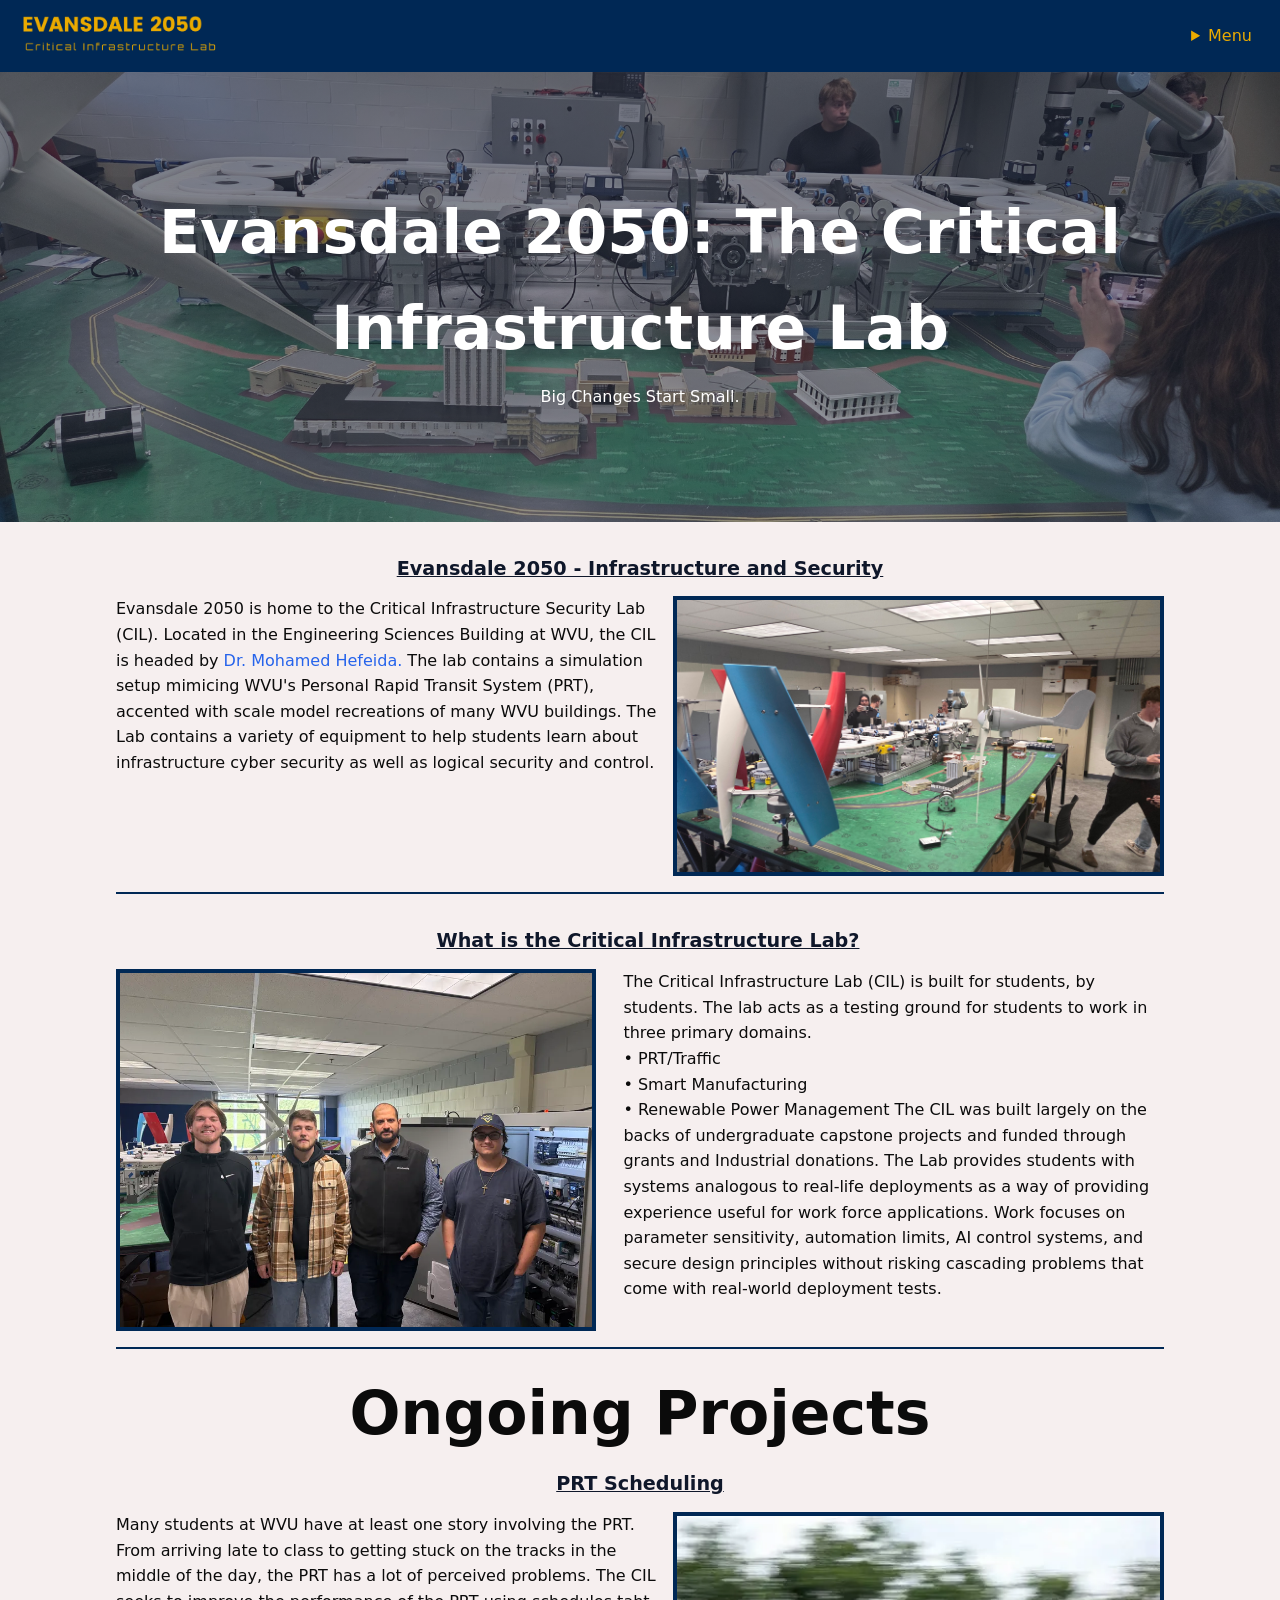
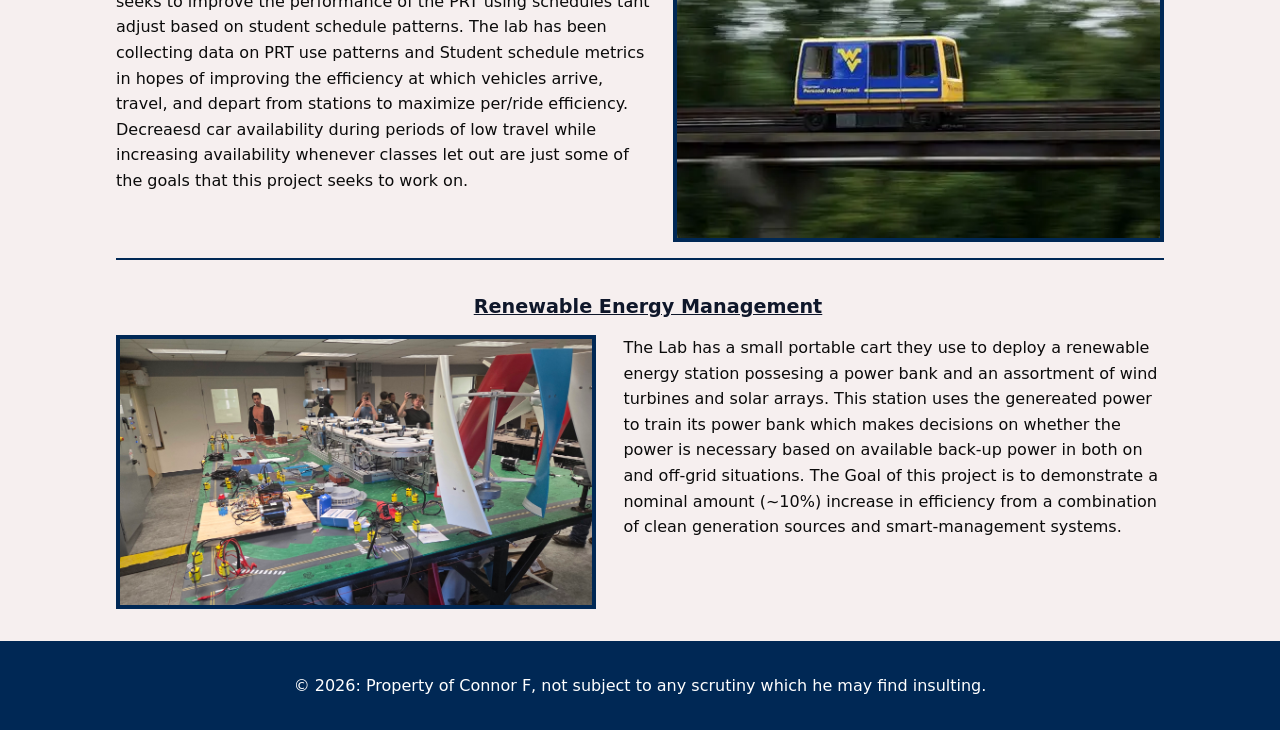
<file: index.html>
<!DOCTYPE html> <!-- Tells browser to use modern HTML rules-->
<html lang="en"> <!-- Starts page in the english language-->
    
    <head>
        <!--name = "viewport" is for mobile responsiveness so the site does not look zoomed out on phones-->
        <!--<title> sets the text shown in browser tab and google search results-->
        <meta charset = "UTF-8"> <!-- Sets character set encoding -->
        <meta name = "viewport" content = "width=device-width, initial-scale=1.0">  <!--For adjusting to phone / monitor screens -->
        <title>Evansdale 2050: Critical Infrastructure Security Lab</title> <!-- Title of the page, shown on websearches and tabs -->
        <link rel="stylesheet" href="style.css"> <!-- Reference to style sheet for formatting data -->
    </head> <!-- End of the head container -->
    
    <body>  <!-- Container for holding the majority of the content on the page -->
        
        <nav class="top-nav" aria-label ="Main navigation">     <!-- Container for Page top Dropdown menu -->
            <a class="nav-home" href="index.html">  <!-- defines a class for style.css to refer to with style data, creates a clickable link back to the home page -->
                <img src="Images/2050Logo(rough).png" alt="Evansdale 2050"> <!-- The link to go back home uses the image stated here as a target for interaction, alt is a text description for people using screen readers -->
            </a>

            <details class="dropdown"> <!-- creates an expandable, collapsible section -->
                <summary>Menu</summary> <!-- Visible part you click to open the dropdown menu -->
                <div class="dropdown-links"> <!-- Groups the links in the dropdown menu-->
                    <a href="https://www.wvu.edu/"> WVU </a>        <!-- All these are links-->
                    <a href="stories.html"> Stories </a>            <!-- -->
                    <a href="Technology.html"> Lab Equipment </a>   <!-- -->
                </div>
            </details>
        </nav>
        
        <header class="index-head"> <!-- header section for defining the top of the page content-->
            <h1>Evansdale 2050: The Critical Infrastructure Lab</h1>
            <p>Big Changes Start Small.</p>
        </header>
        
        <main id = "about"> <!-- container holding the main body of the page, most content sits here-->
            
            <h2><u>Evansdale 2050 - Infrastructure and Security</u></h2>
            
            <div class="pic-right-cell">
                <p>
                    Evansdale 2050 is home to the Critical Infrastructure Security Lab (CIL).
                    Located in the Engineering Sciences Building at WVU, the CIL is headed by <a href= "https://directory.statler.wvu.edu/faculty-staff-directory/mohamed-hefeida">Dr. Mohamed Hefeida.</a>
                    The lab contains a simulation setup mimicing WVU's Personal Rapid Transit System (PRT), accented with scale model recreations of many WVU buildings.
                    The Lab contains a variety of equipment to help students learn about infrastructure cyber security as well as logical security and control.
                </p>
                <img src="Images/IntroImg1.jpg" alt="Personal Rapid Trainst System Simulation in the Critical Infrastructure Security Lab">
            </div>

            <hr>

            <h2 class = "pic-left-cell-h2"> <u> What is the Critical Infrastructure Lab? </u> </h2>
            <div class = "pic-left-cell">
                <img src = Images/CILStudents1.webp alt = "Lab head Mohamed-hefeida with members of the CIL.">
                <p>
                    The Critical Infrastructure Lab (CIL) is built for students, by students. 
                    The lab acts as a testing ground for students to work in three primary domains. 
                    <br> &bull; PRT/Traffic
                    <br> &bull; Smart Manufacturing
                    <br> &bull; Renewable Power Management
                    The CIL was built largely on the backs of undergraduate capstone projects and funded through grants and Industrial donations.
                    The Lab provides students with systems analogous to real-life deployments as a way of providing experience useful for work force applications.
                    Work focuses on parameter sensitivity, automation limits, AI control systems, and secure design principles without risking cascading problems that come with real-world deployment tests.
                </p>
            </div>

            <hr>

            <h1 class = mid-header> Ongoing Projects </h1>
            <h2> <u>PRT Scheduling</u> </h2>
            <div class = "pic-right-cell">
                <p>
                    Many students at WVU have at least one story involving the PRT.
                    From arriving late to class to getting stuck on the tracks in the middle of the day, the PRT has a lot of perceived problems.
                    The CIL seeks to improve the performance of the PRT using schedules taht adjust based on student schedule patterns. 
                    The lab has been collecting data on PRT use patterns and Student schedule metrics in hopes of improving the efficiency at which vehicles arrive, travel, and depart from stations to maximize per/ride efficiency.
                    Decreaesd car availability during periods of low travel while increasing availability whenever classes let out are just some of the goals that this project seeks to work on.
                </p>
                <img src = "Images/PRT1.webp" alt = "Image of a car from the WVU 'Personal Rapid Transit' System ">
            </div>

            <hr>

            <h2 class = "pic-left-cell-h2"> <u>Renewable Energy Management</u> </h2>
            <div class = "pic-left-cell">
                <img src = Images/mechArm.jpg alt = "Lab head Mohamed-hefeida with members of the CIL.">
                <p>
                    The Lab has a small portable cart they use to deploy a renewable energy station possesing a power bank and an assortment of wind turbines and solar arrays. 
                    This station uses the genereated power to train its power bank which makes decisions on whether the power is necessary based on available back-up power in both on and off-grid situations.
                    The Goal of this project is to demonstrate a nominal amount (~10%) increase in efficiency from a combination of clean generation sources and smart-management systems.
                </p>
            </div>

        
        </main>
        
        <footer>
            <p>&copy; 2026: Property of Connor F, not subject to any scrutiny which he may find insulting.</p>
        </footer>
    
    </body>

</html>
</file>
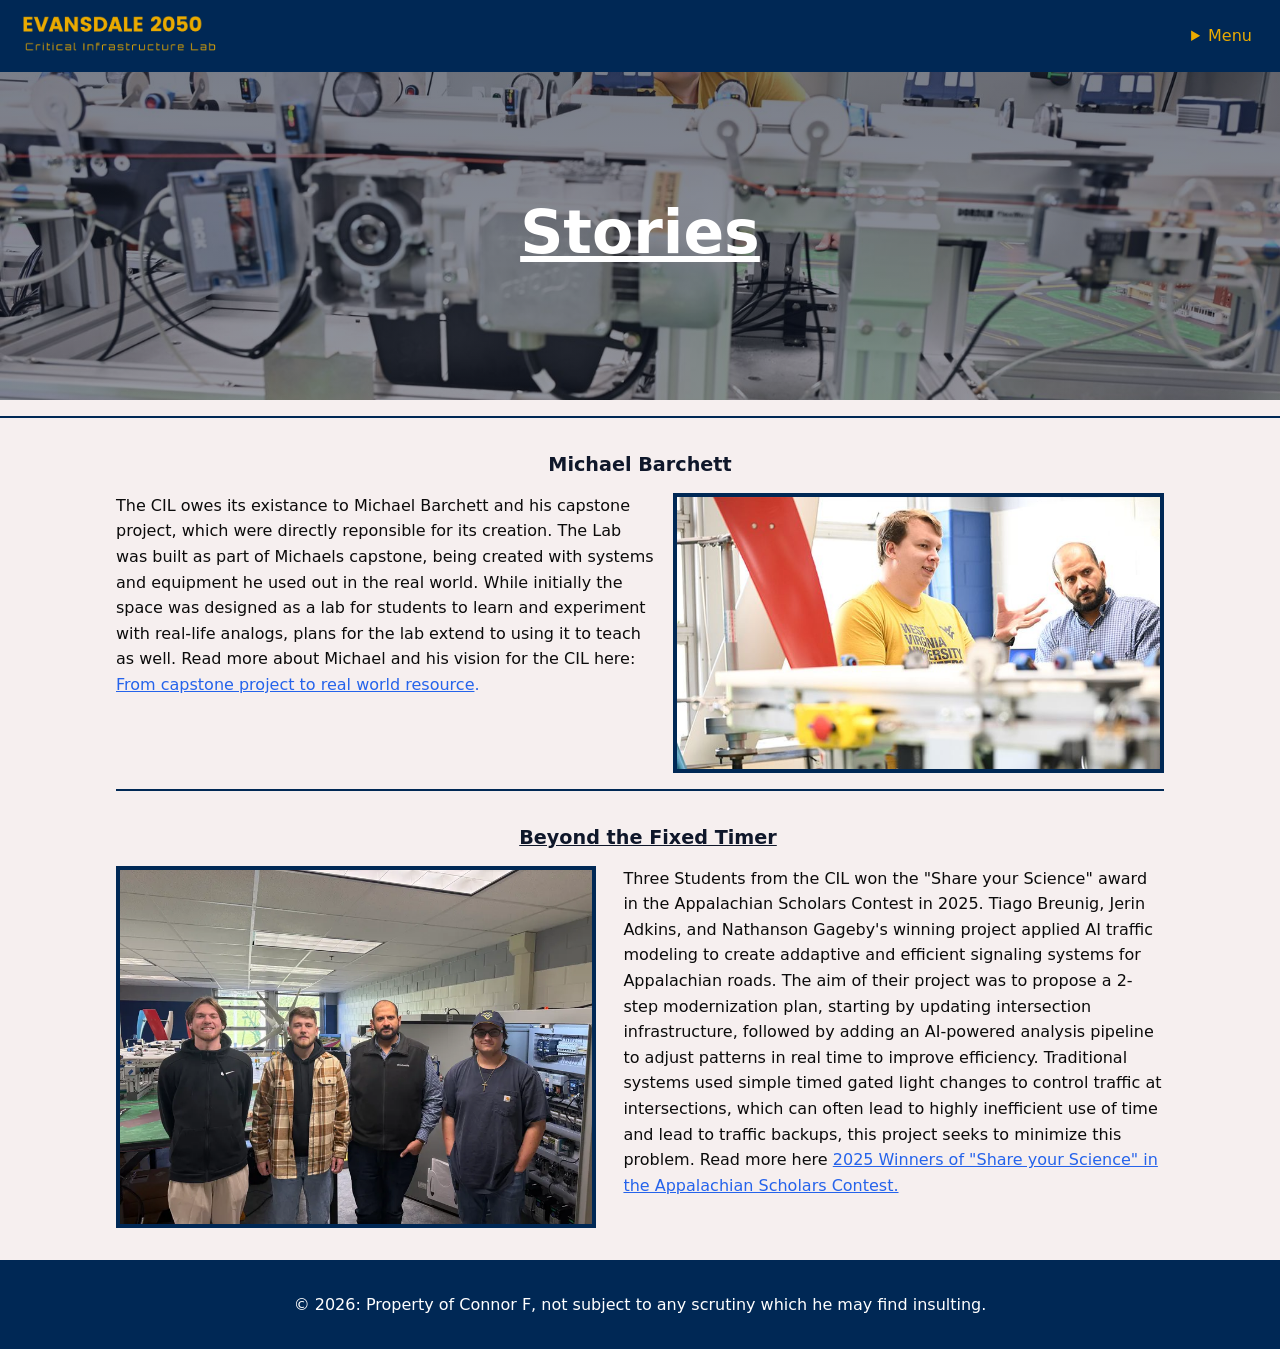
<file: stories.html>
<!DOCTYPE html>
<html lang = "en">
    
    <head>
        <meta charset="UTF-8">
        <meta name = "viewport" content = "width=device-width, initial-scale=1.0">
        <title> CIL Stories </title>
        <link rel="stylesheet" href="style.css">
    </head>
    
    <body>

        <nav class="top-nav" aria-label ="Main navigation">
            <a class="nav-home" href="index.html">
                <img src = "Images/2050Logo(rough).png" alt = "Evansdale 2050">
            </a>

            <details class="dropdown">
                <summary>Menu</summary>
                <div class="dropdown-links">
                    <a href="index.html"> About The CIL </a>
                    <a href="https://www.wvu.edu/"> WVU </a>
                    <a href="Technology.html"> Lab Equipment </a>
                </div>
            </details>
        </nav>

        <header class = "stories-header">
            <h1> <u> Stories </u> </h1>
        </header>
        
        <hr>
        <main>
        
            <h2> Michael Barchett </h2>
            <div class = "pic-right-cell">
                <p>
                    The CIL owes its existance to Michael Barchett and his capstone project, which were directly reponsible for its creation.
                    The Lab was built as part of Michaels capstone, being created with systems and equipment he used out in the real world.
                    While initially the space was designed as a lab for students to learn and experiment with real-life analogs, plans for the lab extend to using it to teach as well. 
                    Read more about Michael and his vision for the CIL here: <a href = "https://media.statler.wvu.edu/engineering-wv-magazine/fall-2025/from-capstone-project-to-real-world-resource-student-s-prt-replication-to-shape-future-learning"> <u>From capstone project to real world resource</u>.</a>
                </p>
                <img src = "Images/Barchett.jpg" alt = "Michael Barchett in the Critical Infrastructure Lab">
            </div>

            <hr>

            <h2 class = "pic-left-cell-h2"> <u>Beyond the Fixed Timer</u> </h2>
            <div class = "pic-left-cell">
                <img src = "Images/TJN.webp" alt = "Image of Tiago Breunig (Left), Jerin Adkins (Middle left), Dr. Mohamed Hefeida (Middle right), and Nathanson Gageby(Right)">
                <p>
                    Three Students from the CIL won the "Share your Science" award in the Appalachian Scholars Contest in 2025.
                    Tiago Breunig, Jerin Adkins, and Nathanson Gageby's winning project applied AI traffic modeling to create addaptive and efficient signaling systems for Appalachian roads.
                    The aim of their project was to propose a 2-step modernization plan, starting by updating intersection infrastructure, followed by adding an AI-powered analysis pipeline to adjust patterns in real time to improve efficiency. 
                    Traditional systems used simple timed gated light changes to control traffic at intersections, which can often lead to highly inefficient use of time and lead to traffic backups, this project seeks to minimize this problem. 
                    Read more here <a href = https://speakwrite.wvu.edu/writing-appalachia-contest/tiago-breunig-jerin-adkins-and-nathanson-gageby> <u> 2025 Winners of "Share your Science" in the Appalachian Scholars Contest. </u> </a>
                </p>
            </div>
        </main>
    </body>
    
    <footer>
         <p>&copy; 2026: Property of Connor F, not subject to any scrutiny which he may find insulting.</p>
    </footer>

</html>
</file>
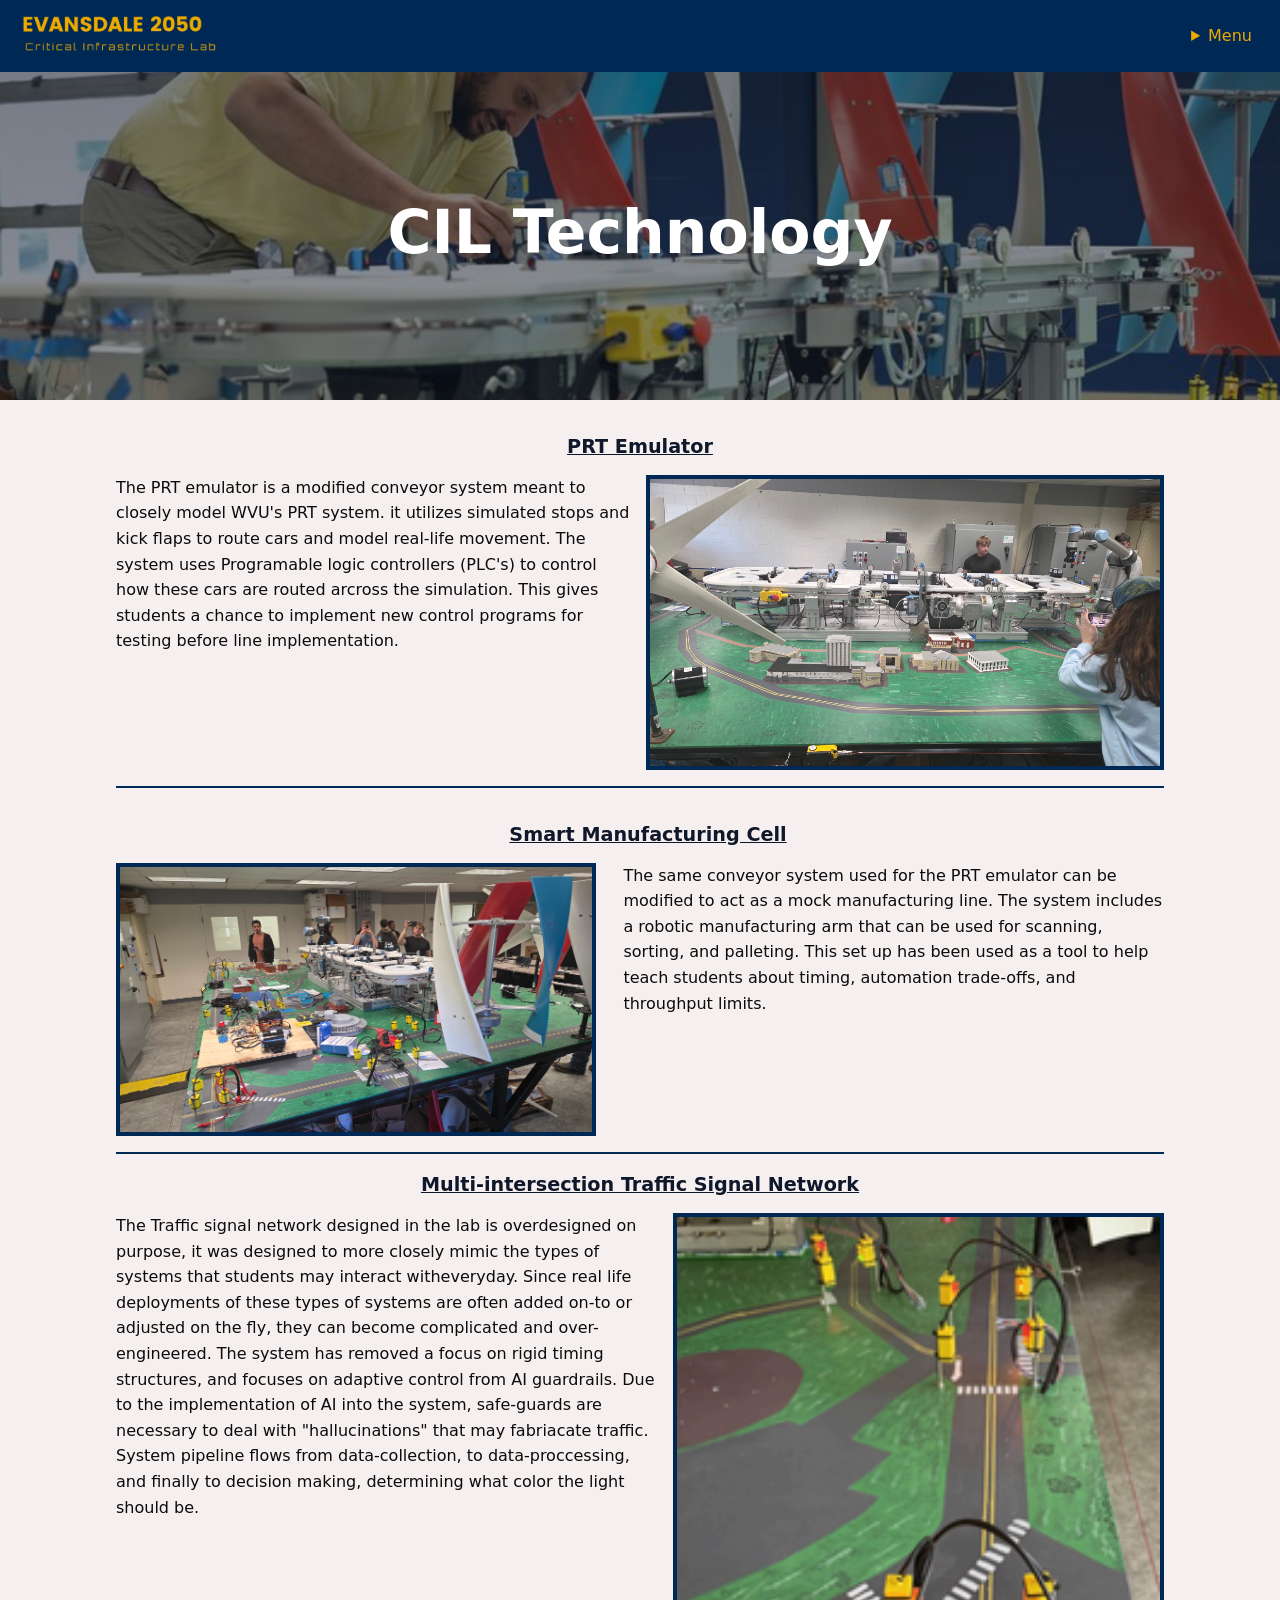
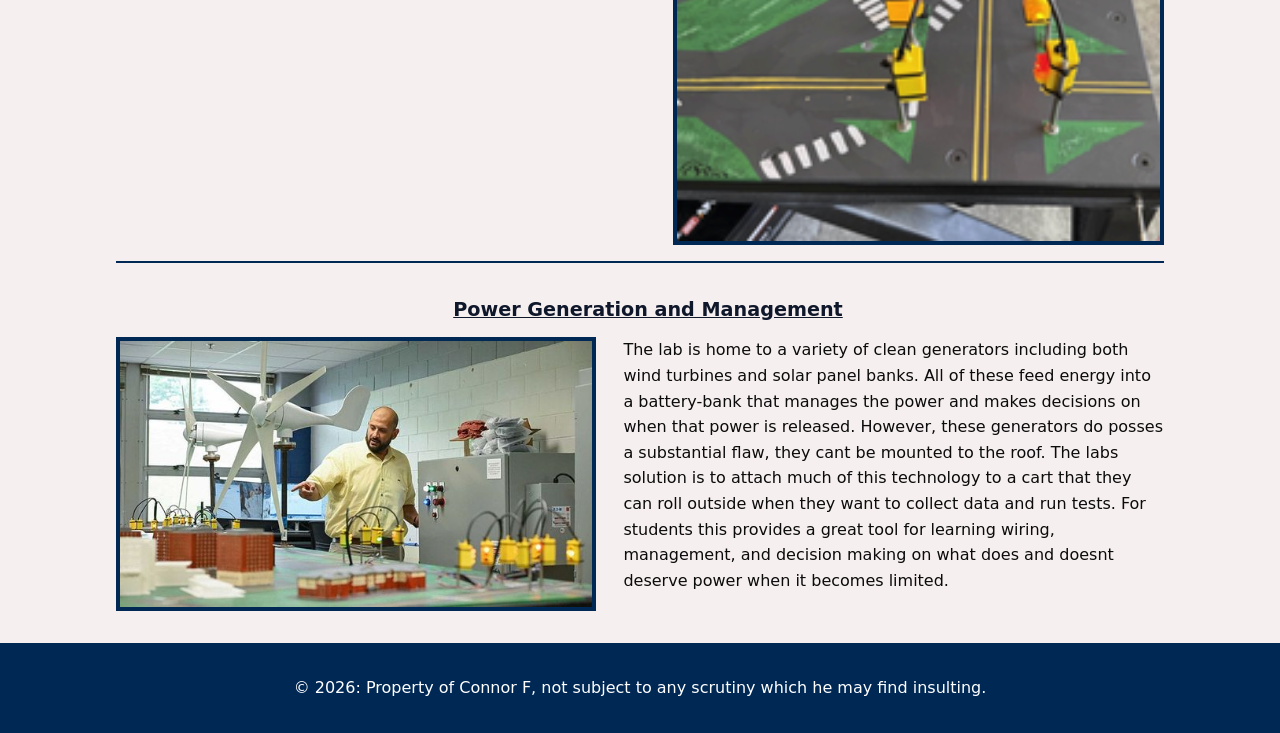
<file: Technology.html>
<!DOCTYPE html>
<html lang = "en">
    
    <head>
        <meta charset="UTF-8">
        <meta name = "viewport" content = "width=device-width, initial-scale=1.0">
        <title> CIL Technology </title>
        <link rel="stylesheet" href="style.css">
    </head>

    <body>
        
        <nav class="top-nav" aria-label = "Main Navigation">
            <a class = "nav-home" href="index.html"> 
                <img src="Images/2050Logo(rough).png" alt = "Evansdale2050">
            </a>

            <details class = "dropdown">
                <summary> Menu </summary>
                <div class="dropdown-links">
                    <a href = "index.html"> About the CIL </a>
                    <a href = "https://www.wvu.edu/"> WVU </a>
                    <a href = "stories.html"> Stories </a>
                </div>
            </details>
        </nav>

        <header class="tech-header">
            <h1> CIL Technology </h1>
        </header>
        
        <main>
            <h2> <u>PRT Emulator</u> </h2>
            <div class = "PRT-emu">
                <p> 
                    The PRT emulator is a modified conveyor system meant to closely model WVU's PRT system.
                    it utilizes simulated stops and kick flaps to route cars and model real-life movement.
                    The system uses Programable logic controllers (PLC's) to control how these cars are routed arcross the simulation.
                    This gives students a chance to implement new control programs for testing before line implementation.
                </p>
                <img src = "Images/IntroHeader1.jpg" alt = "Image of the PRT emulator">
            </div>
            
            <hr> 
            
            <h2 class = "pic-left-cell-h2"> <u> Smart Manufacturing Cell </u> </h2>
            <div class = "pic-left-cell">
                <img src = Images/mechArm.jpg alt = "image of smart manufacturing arm">
                <p> 
                    The same conveyor system used for the PRT emulator can be modified to act as a mock manufacturing line.
                    The system includes a robotic manufacturing arm that can be used for scanning, sorting, and palleting.
                    This set up has been used as a tool to help teach students about timing, automation trade-offs, and throughput limits.
                </p>
            </div>

            <hr>

            <h2> <u> Multi-intersection Traffic Signal Network </u> </h2>
            <div class = "pic-right-cell">
                <p>
                    The Traffic signal network designed in the lab is overdesigned on purpose, it was designed to more closely mimic the types of systems that students may interact witheveryday.
                    Since real life deployments of these types of systems are often added on-to or adjusted on the fly, they can become complicated and over-engineered.
                    The system has removed a focus on rigid timing structures, and focuses on adaptive control from AI guardrails.
                    Due to the implementation of AI into the system, safe-guards are necessary to deal with "hallucinations" that may fabriacate traffic.
                    System pipeline flows from data-collection, to data-proccessing, and finally to decision making, determining what color the light should be.
                </p>
                <img src = "Images/Intersection1.png" alt = "model intersection from Signal network">    
            </div>

            <hr>

            <h2 class = "pic-left-cell-h2"> <u> Power Generation and  Management </u> </h2>
            <div class = "pic-left-cell">
                <img src = Images/power.jpg alt = "Image of Dr. Hefeida with a wind turbine use in the CIL">
                <p>
                    The lab is home to a variety of clean generators including both wind turbines and solar panel banks.
                    All of these feed energy into a battery-bank that manages the power and makes decisions on when that power is released.
                    However, these generators do posses a substantial flaw, they cant be mounted to the roof.
                    The labs solution is to attach much of this technology to a cart that they can roll outside when they want to collect data and run tests.
                    For students this provides a great tool for learning wiring, management, and decision making on what does and doesnt deserve power when it becomes limited.
                </p>
            </div>
            
        </main>


    </body>

    <footer>
        <p>&copy; 2026: Property of Connor F, not subject to any scrutiny which he may find insulting.</p>
    </footer>

</html>
</file>
<file: style.css>
* {
    box-sizing: border-box; /*ensures that adding padding or borders to a box does not accidentally make it wider than intended*/
    margin: 0;
    padding: 0;
}

/*font-family uses modern system fonts that dont require downloads*/
/* line height adds room between lines to make it easier to read*/
body {
    font-family: system-ui, -apple-system, BlinkMacSystemFont, 'Segoe UI', Roboto, Oxygen, Ubuntu, Cantarell, 'Open Sans', 'Helvetica Neue', sans-serif;
    line-height: 1.6;
    color: #0b0b0b;
    background-color: #f6efef;
}

.index-head{
    background: 
        linear-gradient(rgba(13, 21, 41, 0.55), rgba(13, 21, 41, 0.45)),
        url("Images/IntroHeader1.jpg") center / cover no-repeat;

}

.tech-header{
    background:
        linear-gradient(rgba(13, 21, 41, 0.55), rgba(13, 21, 41, 0.45)),
        url("Images/techheader.jpg") center / cover no-repeat;
}

.stories-header{
    background:
        linear-gradient(rgba(13, 21, 41, 0.55), rgba(13, 21, 41, 0.45)),
        url("Images/Him.jpg") center 50% / cover no-repeat;
}
header{
    color: #ffffff;
    text-align: center;
    padding: clamp(3rem, 12vw, 7rem) 1rem;
}
/* max width stops text from stretching on wider monitors */
/* margin: 2rem auto above and below main while horizontally centering it */
/* Padding = Space inside the box*/
/* Margin = Space outside the box*/
main{
    max-width: 1080px;
    margin: 2rem auto;
    padding: 0 1rem;
}

.intro-Paragraph{
    display: grid;
    grid-template-columns: minmax(0, 1.1fr) minmax(0, 1fr);
    gap: 1rem;
    align-items: start;
}

.pic-left-cell {
    display: grid;
    grid-template-columns: minmax(0, 1fr) minmax(0, 1.1fr);
    gap: 1rem;
    align-items: start;
}

.pic-left-cell-h2 {
    text-align: center; 
    padding: 1rem 2rem 0rem 3rem;
}

.pic-right-cell {
    display: grid;
    grid-template-columns: minmax(0, 1.1fr) minmax(0, 1fr);
    gap: 1rem;
    align-items: start;
}
.pic-left-cell img,
.pic-right-cell img{
    display: block;
    width: 100%;
    height: auto;
    border: 4px solid #002855;
}
.pic-left-cell img {
    max-width: 480px;
}

.PRT-emu {
    display: grid;
    grid-template-columns: minmax(0, 1fr) minmax(0, 1fr);
    gap: 0.75rem;
    align-items: start;
}

.PRT-emu img {
    display: block;
    width: 100%;
    height: auto;
    border: 4px solid #002855;
}

@media (max-width: 640px){
    .intro-Paragraph,
    .pic-left-cell,
    .pic-right-cell,
    .PRT-emu {
        grid-template-columns: minmax(0, 1fr);
    }

    .pic-left-cell-h2 {
        padding: 1rem 0 0;
    }

    main {
        margin: 1rem auto;
    }
}


section{
    background-color: #ffffff;
    padding: 1.5rem;
    margin-bottom: 1.5rem;
    border-radius: 8px;
    box-shadow: 0 1px 3px rgba(0, 0, 0, 0.1);
}

h1{
    font-size: clamp(2rem, 8vw, 3.75rem);
    margin-bottom: 0.5rem;
}

.mid-header {
    text-align: center;
}

h2{
    font-size: 1.2rem;
    margin-bottom: 0.75rem;
    color: #0f172a;
    text-align: center;
}

hr {
    border: 0;
    border-top: 2px solid #002855;
    margin: 1rem 0;
}

ul{
    padding-left: 1.25rem;
}
a{
    color: #2563eb;
    text-decoration: none;
}
a:hover{
    text-decoration: underline;
}

footer{
    text-align: center;
    padding: 2rem 1rem;
    background-color: #002855;
    color: #FFFFFF;
}

.top-nav {
    display: flex;
    align-items: center;
    justify-content: space-between;
    background-color: #002855;
    padding: 0.75rem 1rem;
}

.top-nav
.nav-home {
    font-size: 2rem;
}

.nav-home img {
    display: block;
    height: 3rem;
    width: auto;
}

.top-nav a, 
.dropdown summary {
    color: #EAAA00;
    text-decoration: none;
}

.dropdown {
    position: relative;
}
.dropdown summary {
    cursor: pointer;
    padding: 0.5rem 0.75rem;
}

.dropdown-links {
    position: absolute;
    top: 100%;
    right: 0;
    z-index: 10;
    min-width: 12rem;
    background-color: #002855;
    box-shadow: 0 2px 6px rgba (0,0,0,0.2);
}
.dropdown:not([open]) .dropdown-links {
    display: none;
}

.dropdown-links a {
    display: block;
    color: #EAAA00;
    padding: 0.65rem 1rem;
}

.dropdown-links a:hover {
    background-color: #154d85;
}
</file>
